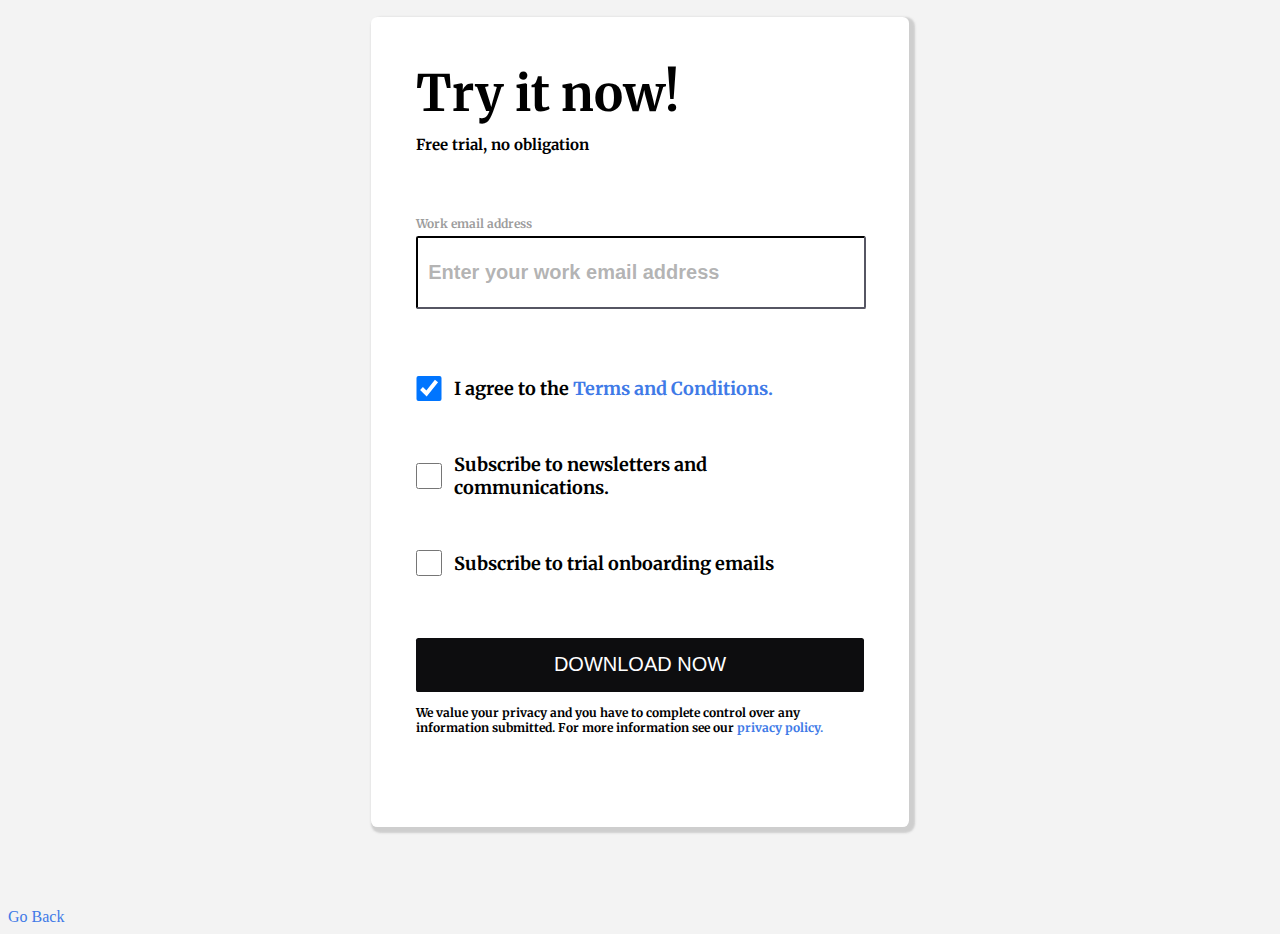
<file: index.html>
<!DOCTYPE html>
<html lang="en">
<head>
    <meta charset="UTF-8">
    <meta name="viewport" content="width=device-width, initial-scale=1.0">
    <title>Easy Form</title>
    <link rel="preconnect" href="https://fonts.googleapis.com">
    <link rel="preconnect" href="https://fonts.gstatic.com" crossorigin>
    <link href="https://fonts.googleapis.com/css2?family=Merriweather:wght@400;700&display=swap" rel="stylesheet">
    <link rel="stylesheet" href="style.css">
</head>

<body>
    <div class="easy-form-container">
        <form>
            <div>
                <h1 class="top_title">Try it now!</h1>
                <h4 class="bottom_title">Free trial, no obligation</h4>
            </div>

            <div>
                <h6 class="input_name">Work email address</h6>
                <input type="email" class="input" placeholder="Enter your work email address" required/>
            </div>

            <div class="checkboxes">
                <input type="checkbox" checked="checked" required/>
                <label for="test1">I agree to the <a href="https://en.wikipedia.org/wiki/Privacy_policy">Terms and Conditions.</a></label>

                <input type="checkbox" />
                <label for="test2">Subscribe to newsletters and communications.</label>

                <input type="checkbox" />
                <label for="test3">Subscribe to trial onboarding emails</label>
            </div>
              
            <div>
                <button type="submit" class="download_btn">DOWNLOAD NOW</button>
                <h6 class="note"> We value your privacy and you have to complete control over
                    any information submitted. For more information see our
                    <a href="https://en.wikipedia.org/wiki/Privacy_policy">privacy policy.</a>
                </h6>
            </div>
        </form>
    </div>
    <a class="back-btn" href="https://vloneness.github.io/mypetprojects/">Go Back</a>
</body>
</html>
</file>
<file: style.css>
html {
   background-color: #F3F3F3; 
} 
a {
    color:  #407ae7;
    text-decoration: none;
}
h4 {
    font-size: 0.9vw;
    font-weight: 700;
}
h6 {
    margin: auto;
    font-weight: 700;
} 

.easy-form-container {
    font-family: 'Merriweather', serif;
    height: 100vh;
    margin: 0 auto;
    display: grid;
    align-items: start;
    justify-content: center;   
}    
form {
    display: grid;
    grid-template-columns: auto;
    grid-template-rows: 20% 20% 35% 25%;
    margin-top: 1vh;
    padding: 3.5vw;
    background-color: white;
    border-radius: 0.5vw;
    width: 35vw;
    height: 80vh;
    box-shadow: 3px 3px 2px 3px #bbbbbba8;
}

.top_title {
    margin: auto;    
    font-size: 50px;
    font-weight: 700;
}
.bottom_title {
    margin: 0.8vw auto auto auto;
    font-size: 15px;
}

.input_name {
    color: #5a5a5a9a;
    margin: 0.8vw auto 0.4vw auto;
    font-size: 12px;
    font-weight: 700;
}
.input {
    width: 95%;
    height: 6vh;
    padding: 0.6vw 0.8vw;
    border-radius: 0.2vw;
    border-color: #0D0D0F;
    font-size: 20px;
} input::-webkit-input-placeholder {
    font-size: 20px;
    font-weight: 700;
    color: #7a7a7a93;
}

.checkboxes {
    display: grid;
    grid-template-columns: auto auto;
    grid-template-rows: auto auto auto;
    align-items: center;
    justify-content: start;
}
label {
    font-size: 18px;
    font-weight: 700;
    padding-left: 1vw;
}
input[type="checkbox"] {
    height: 2vw;
    width: 2vw;
    margin: 0;
}

.download_btn {
    cursor: pointer;
    border: none;
    border-radius: 0.2vw;
    background-color: #0D0D0F;
    color: white;
    width: 100%;
    height: 6vh;
    margin-top: 4vh;
    font-size: 20px;
}
.note {
    margin-top: 1vw;
    font-size: 12px;
}

@media (max-width: 500px) {
    form {
        width: 50vw;
        height: 35vh;
        padding: 5vw;
    }
    .input {
        height: 3vh;
        font-size: 12px;
    }
    label {
        font-size: 8px;
    }
    input[type="checkbox"] {
        height: 3vh;
        width: 3vw;
    }
    .download_btn {
        margin-top: 2vh;
        height: 3vh;
        font-size: 2vw;
    }
    .note {
        font-size: 7px;
    }
    .input_name {
        margin: 0 auto 0.4vw auto;
        font-size: 8px;
    }
    input::-webkit-input-placeholder {
        font-size: 10px;
        font-weight: 700;
        color: #7a7a7a93;
    }
    .top_title {   
        font-size: 20px;
    }
    .bottom_title {
        font-size: 9px;
    }
}

@media (max-width: 370px) {
    form {
        width: 58vw;
        height: 32vh;
    }
    .input {
        border: 1.95px solid black;
    }
    input[type="checkbox"] {
        width: 4vw;
    }
    .download_btn {
        margin-top: 1vh;
    }
    .input_name {
        font-size: 7px;
    }
    .note {
        margin-top: 0.4vh;
        font-size: 6px;
    }
}
@media (max-width: 300px) {
    form {
        width: 65vw;
        height: 33vh;
        padding: 5vw;
    }
    .download_btn {
        margin-top: 1.2vh;
        font-size: 1vh;
    }
    .input_name {
        font-size: 8px;
    }
    .note {
        margin-top: 0.8vh;
        font-size: 5px;
    }
    input[type="checkbox"] {
        width: 5vw;
    }
}
</file>
